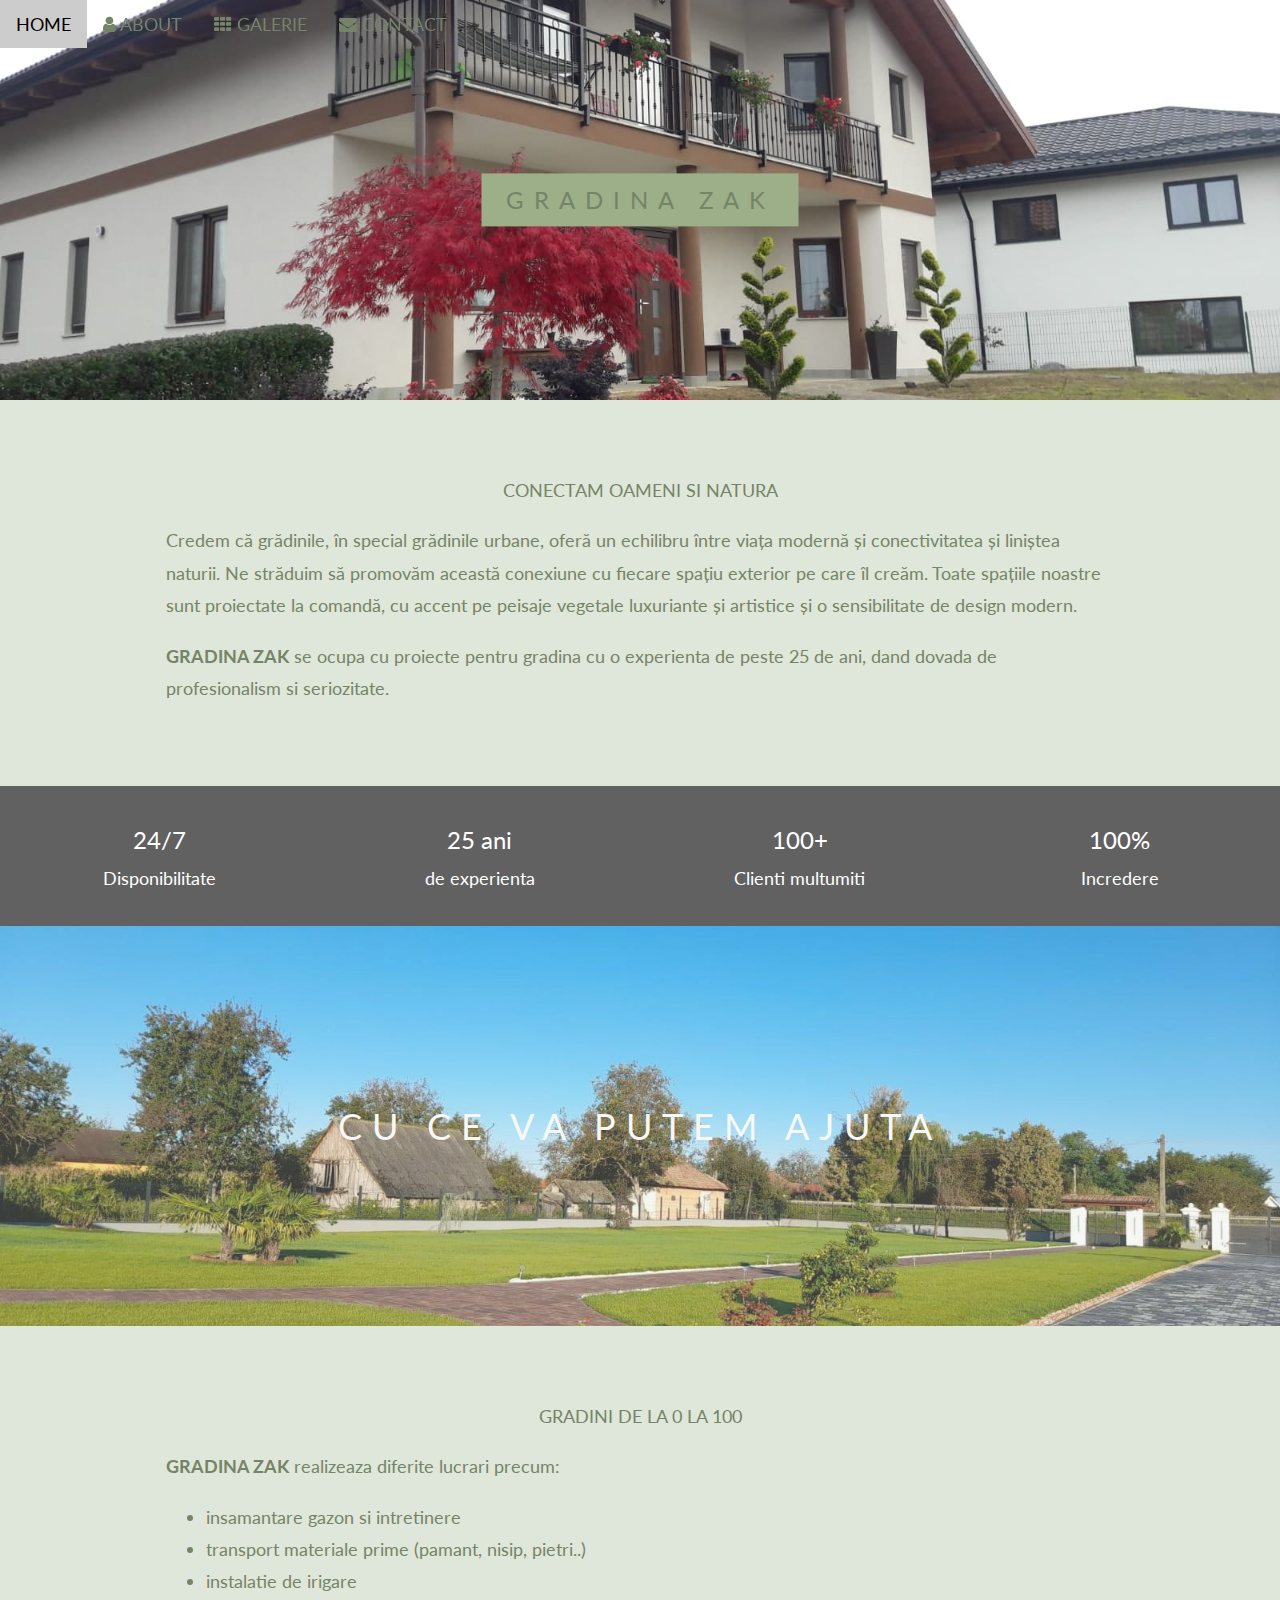
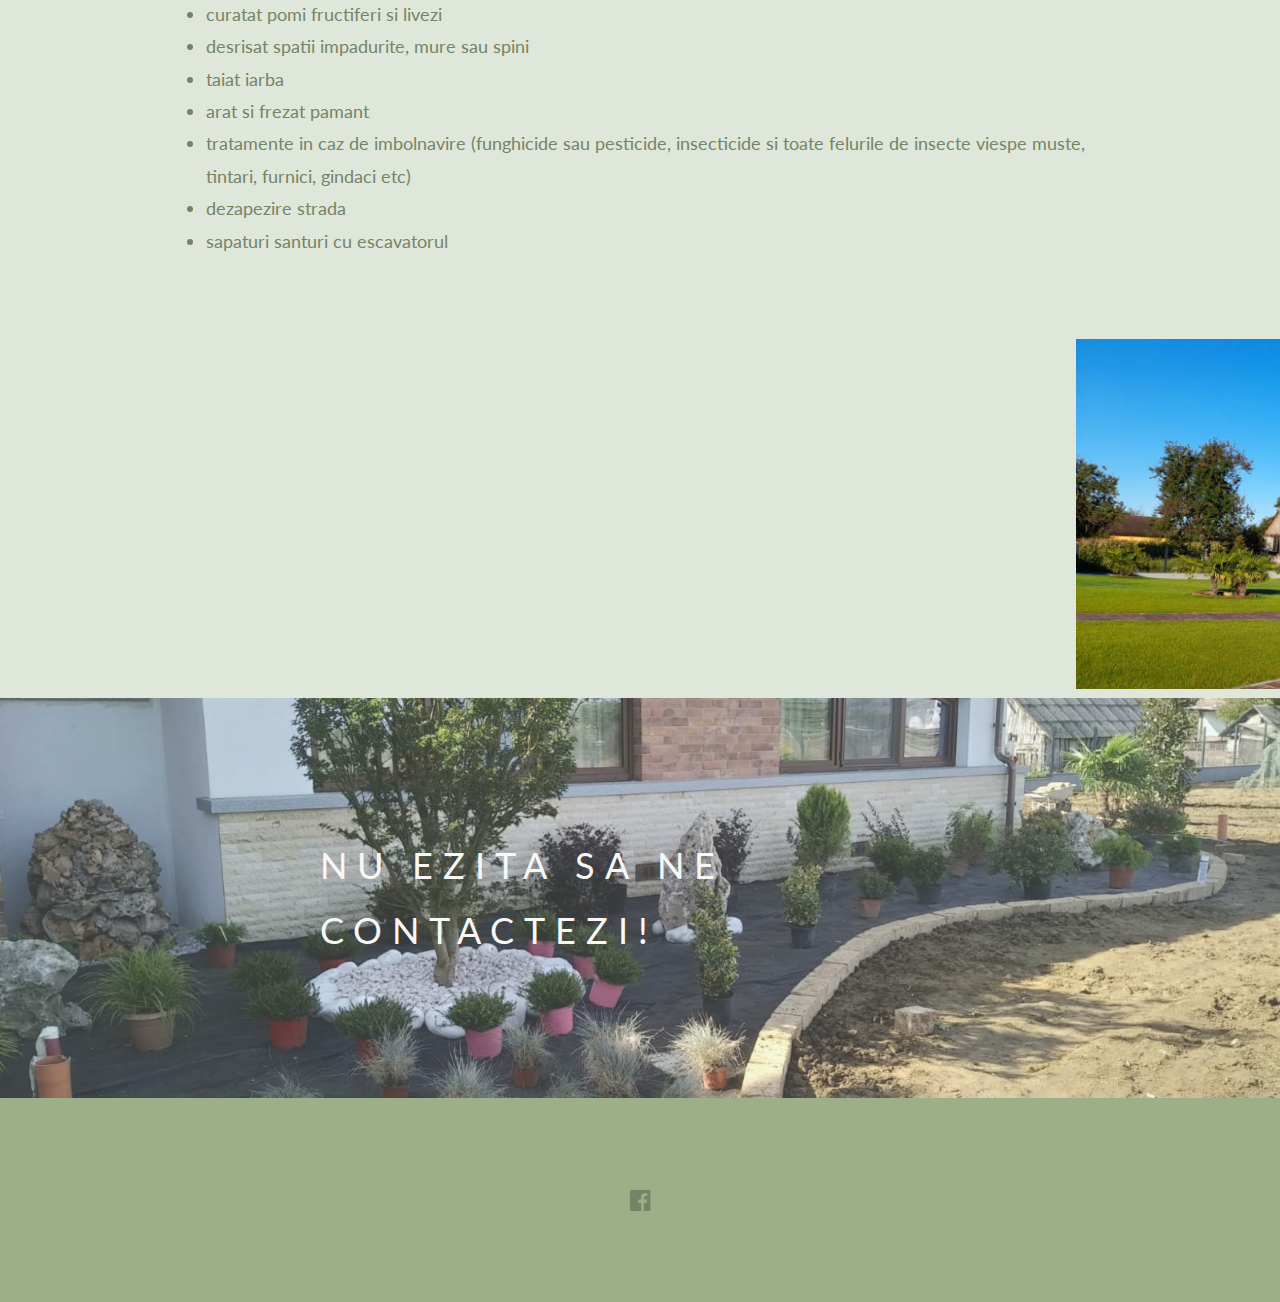
<file: index.html>
<!DOCTYPE html>
<html>
<head>
<title>GRADINA ZAK</title>
<meta charset="UTF-8">
<meta name="viewport" content="width=device-width, initial-scale=1">
<link rel="stylesheet" href="https://www.w3schools.com/w3css/4/w3.css">
<link rel="stylesheet" href="https://fonts.googleapis.com/css?family=Lato">
<link rel="stylesheet" href="https://cdnjs.cloudflare.com/ajax/libs/font-awesome/4.7.0/css/font-awesome.min.css">
<script src="scripts.js"></script>
<link rel="stylesheet" href="styles.css">
<style>
.bgimg-1, .bgimg-2, .bgimg-3 {
  background-attachment: fixed;
  background-position: center;
  background-repeat: no-repeat;
  background-size: cover;
}

.bgimg-1 {
  background-image: url('./images/casa.jpg');
  min-height: 100%;
  animation: fadeInDown 1s ease-in-out;
}

.bgimg-2 {
  background-image: url("./images/2.jpg");
  min-height: 400px;
}

.bgimg-3 {
  background-image: url("./images/3.jpg");
  min-height: 400px;
}

/* Turn off parallax scrolling for tablets and phones */
@media only screen and (max-device-width: 1600px) {
  .bgimg-1, .bgimg-2, .bgimg-3 {
    background-attachment: scroll;
    min-height: 400px;
  }
}

* {box-sizing: border-box;}

.active {
  background-color: #2c2c2c;
}

.fade {
  animation-name: fade;
  animation-duration: 3s;
}

@keyframes fade {
  from {opacity: .4} 
  to {opacity: 1}
}

@media only screen and (max-width: 300px) {
  .text {font-size: 11px}
}
</style>
</head>

<body>
<!-- DESKTOP -->
<div class="w3-top">
  <div class="w3-bar" id="myNavbar">
    <a class="w3-bar-item w3-button w3-hover-black w3-hide-medium w3-hide-large w3-right" href="javascript:void(0);" onclick="toggleFunction()" title="Toggle Navigation Menu">
      <i class="fa fa-bars w3-xxlarge"></i>
    </a>
    <a href="index.html" class="w3-bar-item w3-button w3-hide-small">HOME</a>
    <a href="about.html" class="w3-bar-item w3-button w3-hide-small"><i class="fa fa-user"></i> ABOUT</a>
    <a href="galerie.html" class="w3-bar-item w3-button w3-hide-small"><i class="fa fa-th"></i> GALERIE</a>
    <a href="contact.html" class="w3-bar-item w3-button w3-hide-small"><i class="fa fa-envelope"></i> CONTACT</a>
  </div>

  <!-- PHONE SCREEN -->
  <div id="navDemo" class="w3-bar-block w3-white w3-hide w3-hide-large w3-hide-medium">
    <a href="index.html" class="w3-bar-item w3-button">HOME</a>
    <a href="about.html" class="w3-bar-item w3-button" onclick="toggleFunction()">ABOUT</a>
    <a href="galerie.html" class="w3-bar-item w3-button" onclick="toggleFunction()">GALERIE</a>
    <a href="contact.html" class="w3-bar-item w3-button" onclick="toggleFunction()">CONTACT</a>
  </div>
</div>

<div class="bgimg-1 w3-display-container ">
  <div class="w3-display-middle" style="white-space:nowrap;">
    <span class="w3-center w3-padding-large w3-xlarge w3-wide w3-animate-opacity" style="background-color: #9caf88;">
      GRADINA ZAK</span>
  </div>
</div>

<div class="w3-content w3-container w3-padding-64" >
  <h2 class="w3-center">CONECTAM OAMENI SI NATURA</h2>
  <p>Credem că grădinile, în special grădinile urbane, oferă un echilibru între viața modernă și conectivitatea și liniștea naturii. Ne străduim să promovăm această conexiune cu fiecare spațiu exterior pe care îl creăm. Toate spațiile noastre sunt proiectate la comandă, cu accent pe peisaje vegetale luxuriante și artistice și o sensibilitate de design modern.</p>
  <p><b>GRADINA ZAK</b> se ocupa cu proiecte pentru gradina cu o experienta de peste 25 de ani, dand dovada de profesionalism si seriozitate.</p>
  
</div>

<div class="w3-row w3-center w3-dark-grey w3-padding-16">
  <div class="w3-quarter w3-section">
    <span class="w3-xlarge">24/7</span><br>
    Disponibilitate
  </div>
  <div class="w3-quarter w3-section">
    <span class="w3-xlarge">25 ani</span><br>
    de experienta
  </div>
  <div class="w3-quarter w3-section">
    <span class="w3-xlarge">100+</span><br>
    Clienti multumiti
  </div>
  <div class="w3-quarter w3-section">
    <span class="w3-xlarge">100%</span><br>
    Incredere
  </div>
</div>

<!-- Second Parallax Image with Portfolio Text -->
<div class="bgimg-2 w3-display-container w3-opacity-min">
  <div class="w3-display-middle">
    <span class="w3-xxlarge w3-text-white w3-wide">CU CE VA PUTEM AJUTA</span>
  </div>
</div>

<!-- Container (Portfolio Section) -->
<div class="w3-content w3-container w3-padding-64" id="portfolio">
  <h2 class="w3-center">GRADINI DE LA 0 LA 100</h2>
  <p><b>GRADINA ZAK</b> realizeaza diferite lucrari precum: </p>
  <ul>
    <li>insamantare gazon si intretinere</li>
    <li>transport materiale prime (pamant, nisip, pietri..)</li>
    <li>instalatie de irigare</li>
    <li>curatat pomi fructiferi si livezi</li>
    <li>desrisat spatii impadurite, mure sau spini</li>
    <li>taiat iarba</li>
    <li>arat si frezat pamant</li>
    <li>tratamente in caz de imbolnavire (funghicide sau pesticide, insecticide si toate felurile de insecte viespe muste, tintari, furnici, gindaci etc)</li>
    <li>dezapezire strada</li>
    <li>sapaturi santuri cu escavatorul</li>
  </ul>
</div>

<!--scroller-->
<marquee scrollamount="20">
  <img src="./images/2.jpg" style="max-height: 350px;">
  <img src="./images/3.jpg" style="max-height: 350px;">
  <img src="./images/4.jpg" style="max-height: 350px;">
  <img src="./images/5.jpg" style="max-height: 350px;">
  <img src="./images/6.jpg" style="max-height: 350px;">
  <img src="./images/7.jpg" style="max-height: 350px;">
  <img src="./images/8.jpg" style="max-height: 350px;">
</marquee>

<!-- Third Parallax Image with Portfolio Text -->
<div class="bgimg-3 w3-display-container w3-opacity-min">
  <div class="w3-display-middle">
     <span class="w3-xxlarge w3-text-white w3-wide">NU EZITA SA NE CONTACTEZI!</span>
  </div>
</div>

<!-- Footer -->
<footer class="w3-center w3-padding-64 ">
  <div class="w3-xlarge w3-section">
    <a href="https://www.facebook.com/gradinazak/" target="_blank"><i class="fa fa-facebook-official w3-hover-opacity"></i></a>
  </div>
</footer>

</body>
</html>
</file>
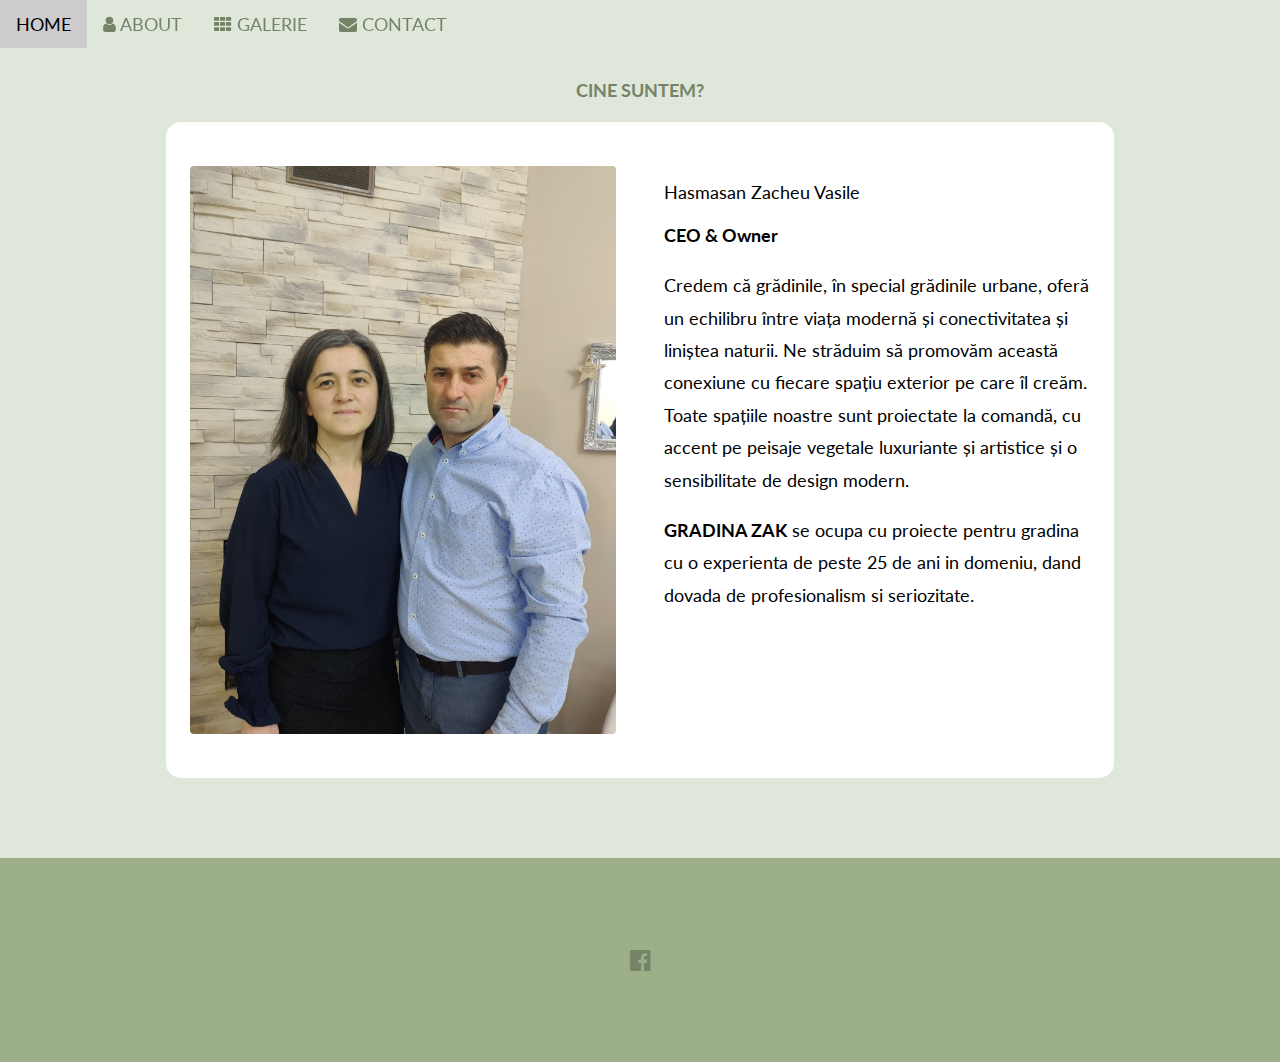
<file: about.html>
<!DOCTYPE html>
<html>
<head>
<title>About</title>
<meta charset="UTF-8">
<meta name="viewport" content="width=device-width, initial-scale=1">
<link rel="stylesheet" href="https://www.w3schools.com/w3css/4/w3.css">
<link rel="stylesheet" href="https://fonts.googleapis.com/css?family=Lato">
<link rel="stylesheet" href="https://cdnjs.cloudflare.com/ajax/libs/font-awesome/4.7.0/css/font-awesome.min.css">
<script src="scripts.js"></script>
<link rel="stylesheet" href="styles.css">
</head>
<body>

<!-- DESKTOP -->
<div class="w3-top">
  <div class="w3-bar" id="myNavbar">
    <a class="w3-bar-item w3-button w3-hover-black w3-hide-medium w3-hide-large w3-right" href="javascript:void(0);" onclick="toggleFunction()" title="Toggle Navigation Menu">
      <i class="fa fa-bars w3-xxlarge"></i>
    </a>
    <a href="index.html" class="w3-bar-item w3-button w3-hide-small">HOME</a>
    <a href="about.html" class="w3-bar-item w3-button w3-hide-small"><i class="fa fa-user"></i> ABOUT</a>
    <a href="galerie.html" class="w3-bar-item w3-button w3-hide-small"><i class="fa fa-th"></i> GALERIE</a>
    <a href="contact.html" class="w3-bar-item w3-button w3-hide-small"><i class="fa fa-envelope"></i> CONTACT</a>
  </div>

  <!-- PHONE SCREEN -->
  <div id="navDemo" class="w3-bar-block w3-white w3-hide w3-hide-large w3-hide-medium">
    <a href="index.html" class="w3-bar-item w3-button">HOME</a>
    <a href="about.html" class="w3-bar-item w3-button" onclick="toggleFunction()">ABOUT</a>
    <a href="galerie.html" class="w3-bar-item w3-button" onclick="toggleFunction()">GALERIE</a>
    <a href="contact.html" class="w3-bar-item w3-button" onclick="toggleFunction()">CONTACT</a>
  </div>
</div>

<!-- Container (Contact Section) -->
<div class="w3-content w3-container w3-padding-64" style="animation: fadeInDown 1s ease-in-out;">
  <h2 class="w3-center"><b>CINE SUNTEM?</b></h2>

  <div class="w3-row w3-padding-32 w3-section w3-white" style="border-radius: 15px;">
    <div class="w3-row">
      <div class="w3-col m6 w3-center w3-padding-large">
        <img src="./images/profile_pic.jpg" class="w3-round w3-image" width="500" height="333">
      </div>

      <div class="w3-col m6 w3-padding-large">
        <h1>Hasmasan Zacheu Vasile</h1>
        <b>CEO & Owner</b>
        <p>Credem că grădinile, în special grădinile urbane, oferă un echilibru între viața modernă și conectivitatea și liniștea naturii. Ne străduim să promovăm această conexiune cu fiecare spațiu exterior pe care îl creăm. Toate spațiile noastre sunt proiectate la comandă, cu accent pe peisaje vegetale luxuriante și artistice și o sensibilitate de design modern.</p>
        <p><b>GRADINA ZAK</b> se ocupa cu proiecte pentru gradina cu o experienta de peste 25 de ani in domeniu, dand dovada de profesionalism si seriozitate.</p>
      </div>
    </div>
  </div>
</div>

<!-- Footer -->
<footer class="w3-center w3-padding-64">
  <div class="w3-xlarge w3-section">
    <a href="https://www.facebook.com/gradinazak/" target="_blank"><i class="fa fa-facebook-official w3-hover-opacity"></i></a>
  </div>
</footer>
</body>
</html>
</file>
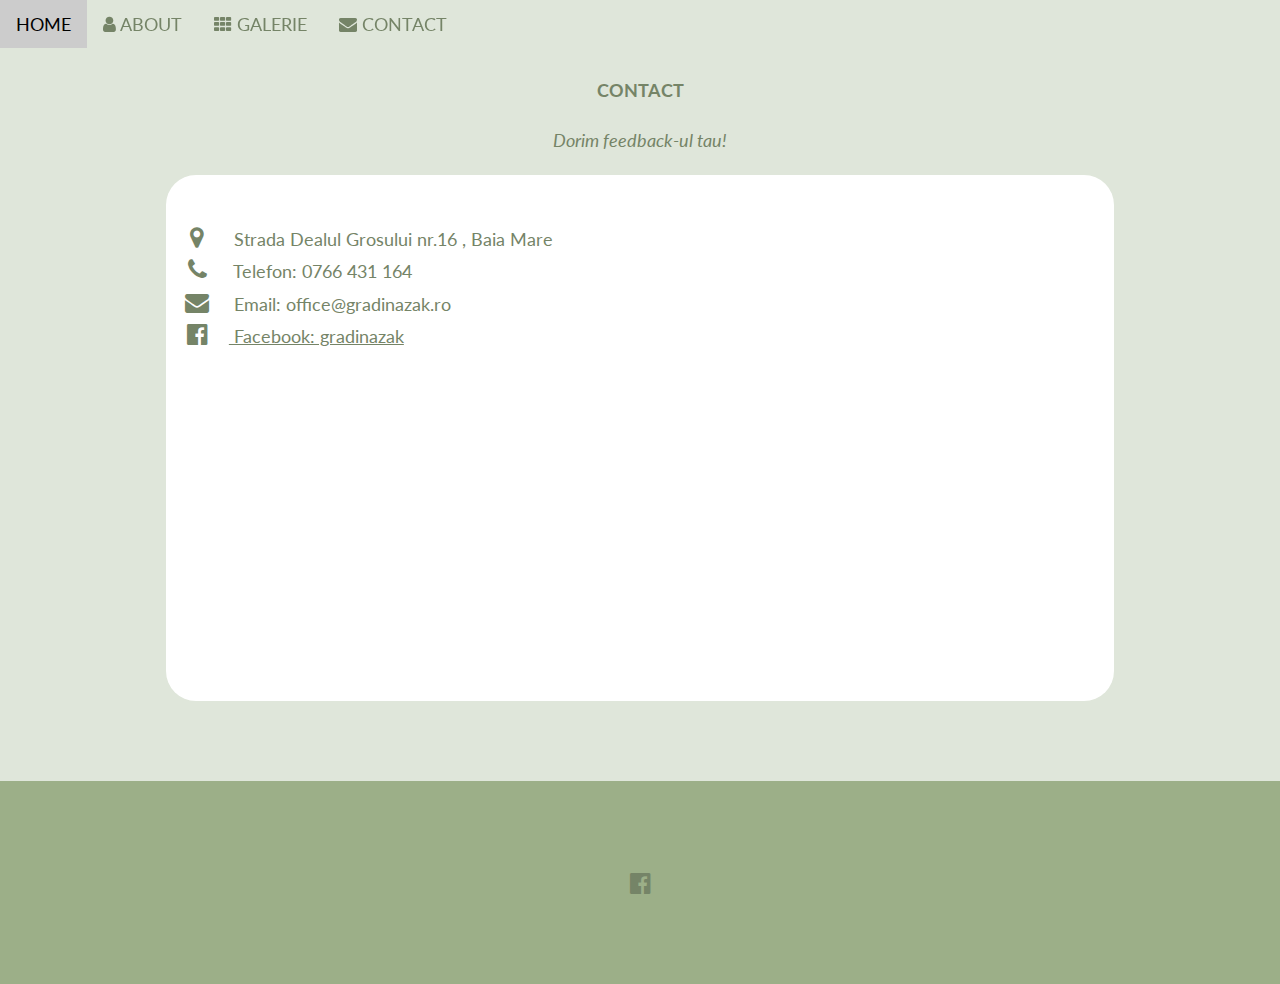
<file: contact.html>
<!DOCTYPE html>
<html>
<head>
<title>Contact</title>
<meta charset="UTF-8">
<meta name="viewport" content="width=device-width, initial-scale=1">
<link rel="stylesheet" href="https://www.w3schools.com/w3css/4/w3.css">
<link rel="stylesheet" href="https://fonts.googleapis.com/css?family=Lato">
<link rel="stylesheet" href="https://cdnjs.cloudflare.com/ajax/libs/font-awesome/4.7.0/css/font-awesome.min.css">
<script src="scripts.js"></script>
<link rel="stylesheet" href="styles.css">
</head>
<body>

<!-- DESKTOP -->
<div class="w3-top">
  <div class="w3-bar" id="myNavbar">
    <a class="w3-bar-item w3-button w3-hover-black w3-hide-medium w3-hide-large w3-right" href="javascript:void(0);" onclick="toggleFunction()" title="Toggle Navigation Menu">
      <i class="fa fa-bars w3-xxlarge"></i>
    </a>
    <a href="index.html" class="w3-bar-item w3-button w3-hide-small">HOME</a>
    <a href="about.html" class="w3-bar-item w3-button w3-hide-small"><i class="fa fa-user"></i> ABOUT</a>
    <a href="galerie.html" class="w3-bar-item w3-button w3-hide-small"><i class="fa fa-th"></i> GALERIE</a>
    <a href="contact.html" class="w3-bar-item w3-button w3-hide-small"><i class="fa fa-envelope"></i> CONTACT</a>
  </div>

  <!-- PHONE SCREEN -->
  <div id="navDemo" class="w3-bar-block w3-white w3-hide w3-hide-large w3-hide-medium">
    <a href="index.html" class="w3-bar-item w3-button">HOME</a>
    <a href="about.html" class="w3-bar-item w3-button" onclick="toggleFunction()">ABOUT</a>
    <a href="galerie.html" class="w3-bar-item w3-button" onclick="toggleFunction()">GALERIE</a>
    <a href="contact.html" class="w3-bar-item w3-button" onclick="toggleFunction()">CONTACT</a>
  </div>
</div>

<!-- Container (Contact Section) -->
<div class="w3-content w3-container w3-padding-64" style="animation: fadeInDown 1s ease-in-out;">
  <h2 class="w3-center"><b>CONTACT</b></h2>
  <p class="w3-center"><em>Dorim feedback-ul tau!</em></p>

  <div class="w3-row w3-padding-32 w3-section w3-white" style="border-radius: 30px;">
    <div class="w3-col m6 w3-panel">
      <div class="w3-large w3-margin-bottom" style="color: #758467;">
        <i class="fa fa-map-marker fa-fw w3-hover-text-black w3-xlarge w3-margin-right"></i> Strada Dealul Grosului nr.16 , Baia Mare<br>
        <i class="fa fa-phone fa-fw w3-hover-text-black w3-xlarge w3-margin-right"></i> Telefon: 0766 431 164<br>
        <i class="fa fa-envelope fa-fw w3-hover-text-black w3-xlarge w3-margin-right"></i> Email: office@gradinazak.ro<br>
        <a href="https://www.facebook.com/gradinazak/" target="_blank"><i class="fa fa-facebook-official fa-fw w3-hover-text-black w3-xlarge w3-margin-right"></i> Facebook: gradinazak<br></a>
      </div>
    </div>
    <div class="w3-col m6 w3-panel">
      <div class="mapouter">
        <div class="gmap_canvas">
          <iframe src="https://maps.google.com/maps?q=strada%20dealul%20grosui%20nr%2016&amp;t=&amp;z=14&amp;ie=UTF8&amp;iwloc=&amp;output=embed" frameborder="0" scrolling="no" style="width: 100%; height: 420px; border-radius: 20px;">
          </iframe>
          <style>
          .mapouter{
            position:relative;

          }
          .gmap_canvas{
            overflow:hidden;

          }
          .gmap_canvas iframe{
            position:relative;
            z-index:2
          }
            .gmap_canvas a{
              top:0;
              z-index:0
          }
          </style>
        </div>
      </div>
    </div>
  </div>
</div>

<!-- Footer -->
<footer class="w3-center w3-padding-64">
  <div class="w3-xlarge w3-section">
    <a href="https://www.facebook.com/gradinazak/" target="_blank"><i class="fa fa-facebook-official w3-hover-opacity"></i></a>
  </div>
</footer>
</body>
</html>
</file>
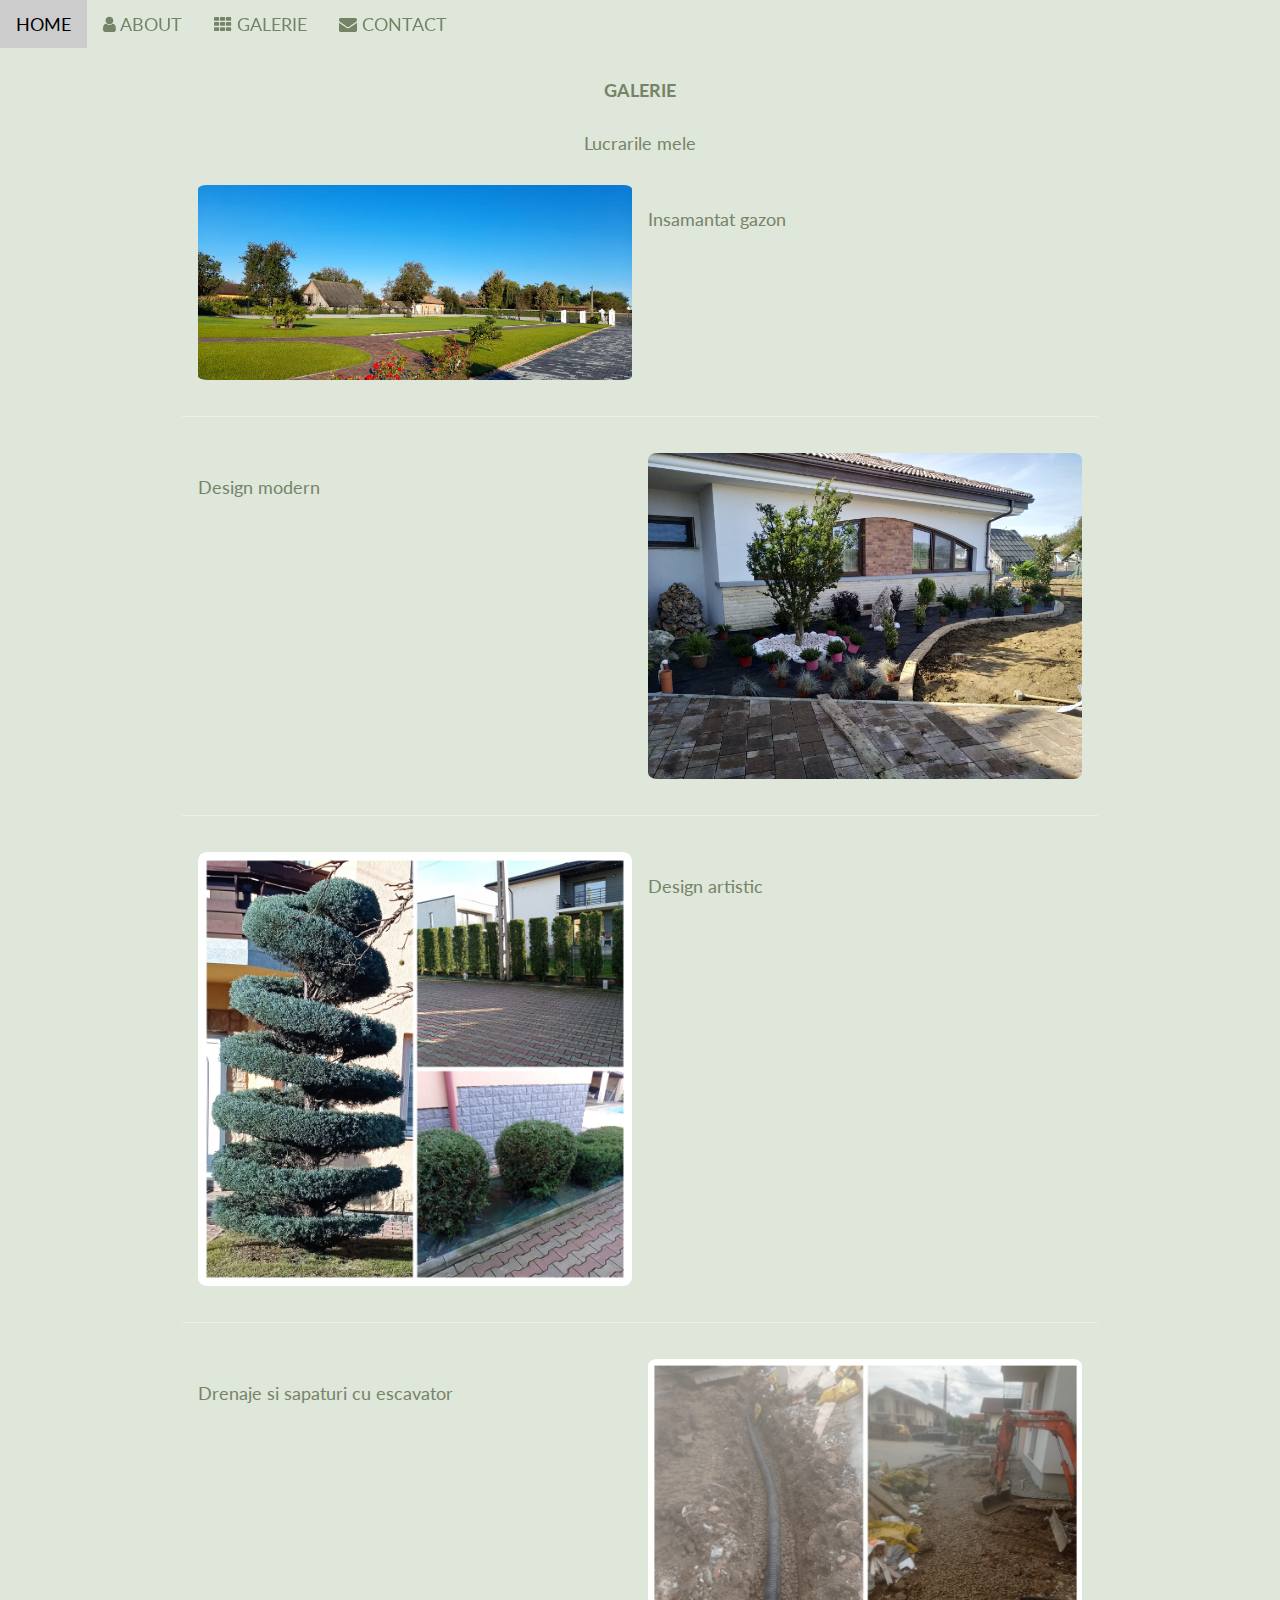
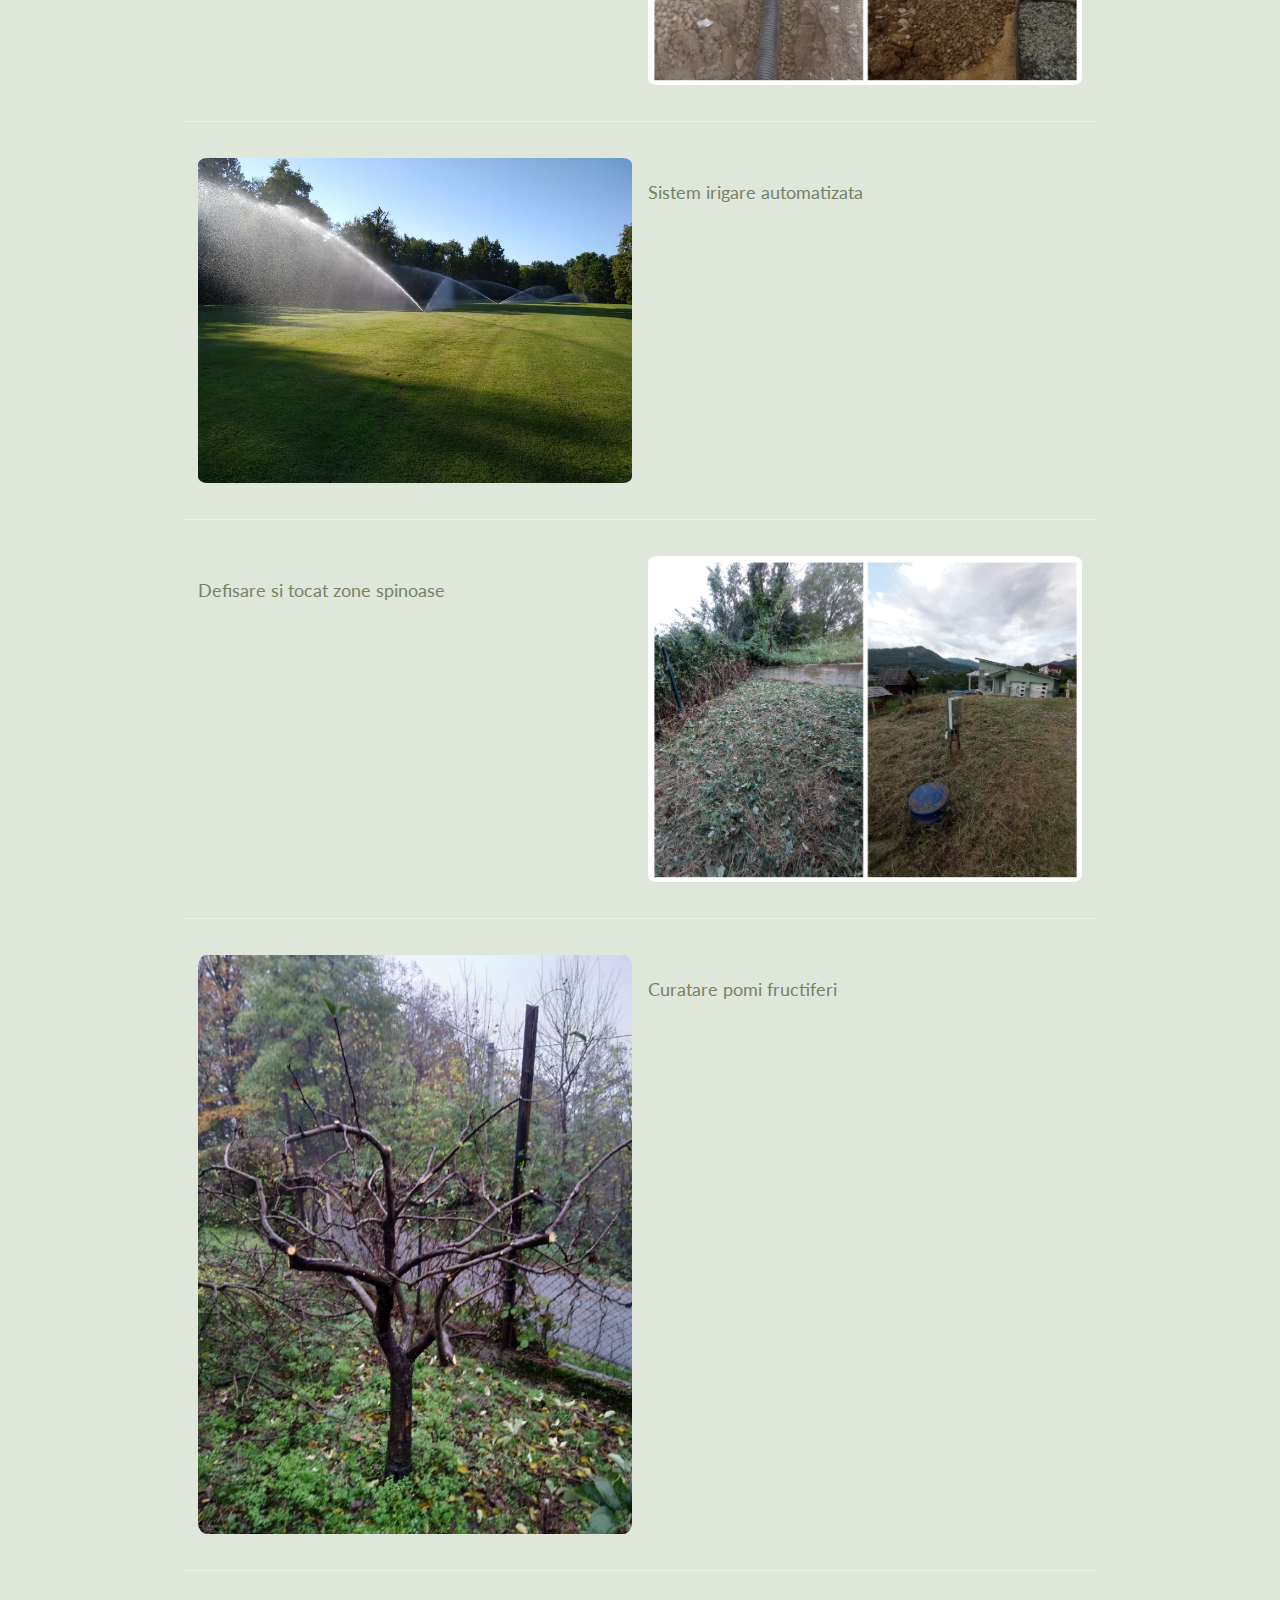
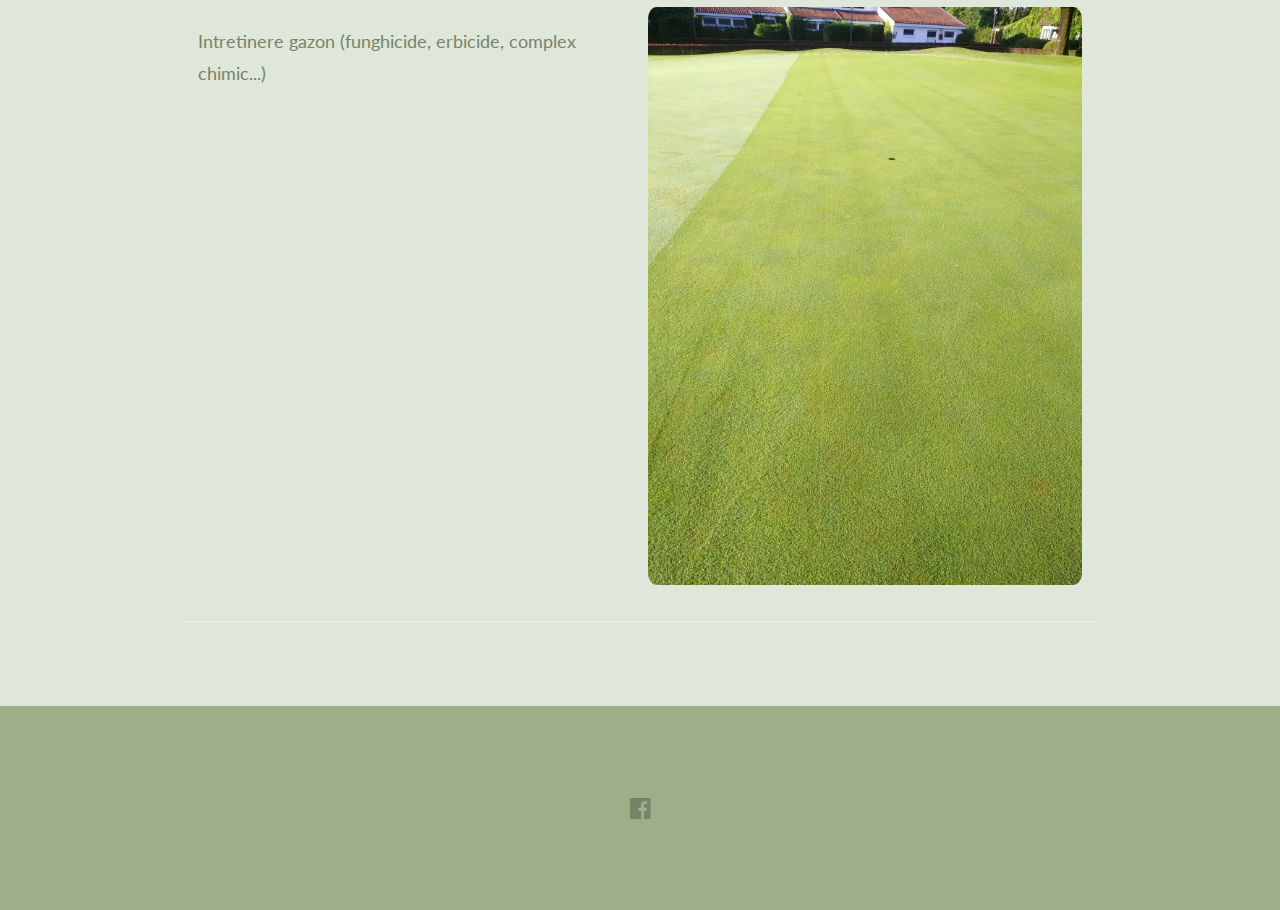
<file: galerie.html>
<!DOCTYPE html>
<html>
<head>
<title>Galerie</title>
<meta charset="UTF-8">
<meta name="viewport" content="width=device-width, initial-scale=1">
<link rel="stylesheet" href="https://www.w3schools.com/w3css/4/w3.css">
<link rel="stylesheet" href="https://fonts.googleapis.com/css?family=Lato">
<link rel="stylesheet" href="https://cdnjs.cloudflare.com/ajax/libs/font-awesome/4.7.0/css/font-awesome.min.css">
<script src="scripts.js"></script>
<link rel="stylesheet" href="styles.css">
</head>
<body>

<!-- DESKTOP -->
<div class="w3-top">
  <div class="w3-bar" id="myNavbar">
    <a class="w3-bar-item w3-button w3-hover-black w3-hide-medium w3-hide-large w3-right" href="javascript:void(0);" onclick="toggleFunction()" title="Toggle Navigation Menu">
      <i class="fa fa-bars w3-xxlarge"></i>
    </a>
    <a href="index.html" class="w3-bar-item w3-button w3-hide-small">HOME</a>
    <a href="about.html" class="w3-bar-item w3-button w3-hide-small"><i class="fa fa-user"></i> ABOUT</a>
    <a href="galerie.html" class="w3-bar-item w3-button w3-hide-small"><i class="fa fa-th"></i> GALERIE</a>
    <a href="contact.html" class="w3-bar-item w3-button w3-hide-small"><i class="fa fa-envelope"></i> CONTACT</a>
  </div>

  <!-- PHONE SCREEN -->
  <div id="navDemo" class="w3-bar-block w3-white w3-hide w3-hide-large w3-hide-medium">
    <a href="index.html" class="w3-bar-item w3-button">HOME</a>
    <a href="about.html" class="w3-bar-item w3-button" onclick="toggleFunction()">ABOUT</a>
    <a href="galerie.html" class="w3-bar-item w3-button" onclick="toggleFunction()">GALERIE</a>
    <a href="contact.html" class="w3-bar-item w3-button" onclick="toggleFunction()">CONTACT</a>
  </div>
</div>

<!-- Container (Contact Section) -->
<div class="w3-content w3-container w3-padding-64" style="animation: fadeInDown 1s ease-in-out;">
  <h2 class="w3-center"><b>GALERIE</b></h2>

  <div class="w3-content w3-container" id="portfolio">
    <h4 class="w3-center">Lucrarile mele</h4>
  
    <!-- Responsive Grid. Four columns on tablets, laptops and desktops. Will stack on mobile devices/small screens (100% width) -->
    <div class="w3-row-padding">
      <div class="w3-col m6 w3-padding-16 w3-center">
        <img src="./images/2.jpg" style="width:100%; border-radius: 2%;" onclick="onClick(this)" class="w3-hover-opacity" alt="Gradina Zak">
      </div>
  
      <div class="w3-col m6 w3-padding-16">
        <p> Insamantat gazon</p>
      </div>
    </div>
    <hr style="color: #758467;">

    <div class="w3-row-padding">
      <div class="w3-col m6 w3-padding-16">
        <p> Design modern </p>
      </div>

      <div class="w3-col m6 w3-padding-16 w3-center">
        <img src="./images/3.jpg" style="width:100%; border-radius: 2%;" onclick="onClick(this)" class="w3-hover-opacity" alt="Gradina Zak">
      </div>
    </div>
    <hr style="color: #758467;">

    <div class="w3-row-padding">
      <div class="w3-col m6 w3-padding-16 w3-center">
        <img src="./images/4.jpg" style="width:100%; border-radius: 2%;" onclick="onClick(this)" class="w3-hover-opacity" alt="Gradina Zak">
      </div>
  
      <div class="w3-col m6 w3-padding-16">
        <p> Design artistic</p>
      </div>
    </div>
    <hr style="color: #758467;">

    <div class="w3-row-padding">
      <div class="w3-col m6 w3-padding-16">
        <p> Drenaje si sapaturi cu escavator</p>
      </div>
      <div class="w3-col m6 w3-padding-16 w3-center">
        <img src="./images/5.jpg" style="width:100%; border-radius: 2%;" onclick="onClick(this)" class="w3-hover-opacity" alt="Gradina Zak">
      </div>
    </div>
    <hr style="color: #758467;">

    <div class="w3-row-padding">
      <div class="w3-col m6 w3-padding-16 w3-center">
        <img src="./images/8.jpg" style="width:100%; border-radius: 2%;" onclick="onClick(this)" class="w3-hover-opacity" alt="Gradina Zak">
      </div>
  
      <div class="w3-col m6 w3-padding-16">
        <p> Sistem irigare automatizata</p>
      </div>
    </div>
    <hr style="color: #758467;">

    <div class="w3-row-padding">
      <div class="w3-col m6 w3-padding-16">
        <p> Defisare si tocat zone spinoase</p>
      </div>
      <div class="w3-col m6 w3-padding-16 w3-center">
        <img src="./images/6.jpg" style="width:100%; border-radius: 2%;" onclick="onClick(this)" class="w3-hover-opacity" alt="Gradina Zak">
      </div>
    </div>
    <hr style="color: #758467;">

    <div class="w3-row-padding">
      <div class="w3-col m6 w3-padding-16 w3-center">
        <img src="./images/15.jpg" style="width:100%; border-radius: 2%;" onclick="onClick(this)" class="w3-hover-opacity" alt="Gradina Zak">
      </div>
  
      <div class="w3-col m6 w3-padding-16">
        <p> Curatare pomi fructiferi</p>
      </div>
    </div>
    <hr style="color: #758467;">

    <div class="w3-row-padding">
      <div class="w3-col m6 w3-padding-16">
        <p> Intretinere gazon (funghicide, erbicide, complex chimic...)</p>
      </div>
      <div class="w3-col m6 w3-padding-16 w3-center">
        <img src="./images/16.jpg" style="width:100%; border-radius: 2%;" onclick="onClick(this)" class="w3-hover-opacity" alt="Gradina Zak">
      </div>
    </div>
    <hr style="color: #758467;">
  </div>
</div>

<!-- Footer -->
<footer class="w3-center w3-padding-64">
  <div class="w3-xlarge w3-section">
    <a href="https://www.facebook.com/gradinazak/" target="_blank"><i class="fa fa-facebook-official w3-hover-opacity"></i></a>
  </div>
</footer>


</body>
</html>
</file>
<file: styles.css>
body,h1,h2,h3,h4,h5,h6 {font-family: "Lato", sans-serif;font-size: large;}
body, html {
  height: 100%;
  color: #758467;
  line-height: 1.8;
  background-color: #dfe6da;
}
footer{
  background-color: #9caf88;
}
.w3-wide {letter-spacing: 10px;}
.w3-hover-opacity {cursor: pointer;}
@keyframes fadeInDown {
            from {
                opacity: 0;
                transform: translateY(-20px);
            }
            to {
                opacity: 1;
                transform: translateY(0);
            }
        }

        @keyframes fadeInUp {
            from {
                opacity: 0;
                transform: translateY(20px);
            }
            to {
                opacity: 1;
                transform: translateY(0);
            }
        }
</file>
